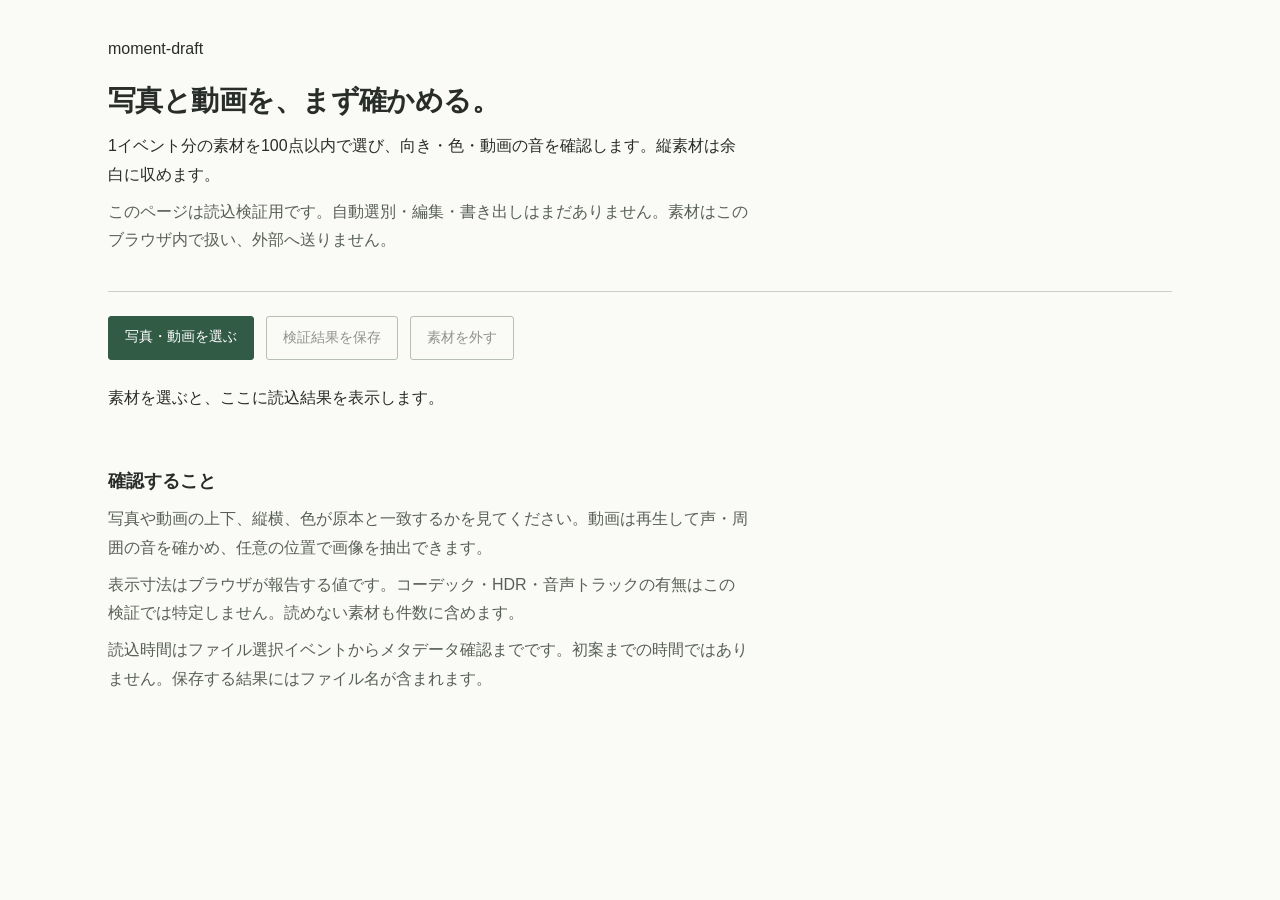
<file: experiments/intake.html>
<!doctype html>
<html lang="ja">
<meta charset="utf-8">
<meta name="viewport" content="width=device-width, initial-scale=1">
<meta http-equiv="Content-Security-Policy" content="default-src 'none'; script-src 'unsafe-inline'; style-src 'unsafe-inline'; img-src blob: data:; media-src blob:; connect-src 'none'; base-uri 'none'; form-action 'none'">
<title>素材の読込検証 | moment-draft</title>
<style>
  :root { color-scheme: light; font-family: -apple-system, BlinkMacSystemFont, "Hiragino Kaku Gothic ProN", sans-serif; color: #292d29; background: #fafaf7; accent-color: #315b45; }
  * { box-sizing: border-box; }
  body { margin: 0; }
  main { max-width: 1120px; margin: auto; padding: 40px 28px 80px; }
  header { border-bottom: 1px solid #c9cec6; padding-bottom: 28px; }
  h1 { font-size: 28px; letter-spacing: -.02em; font-weight: 600; margin: 24px 0 12px; }
  h2 { font-size: 18px; margin: 28px 0 12px; }
  p { line-height: 1.8; max-width: 72ch; margin: 8px 0; }
  small, .muted { color: #586057; }
  .actions { display: flex; flex-wrap: wrap; align-items: center; gap: 12px; margin: 24px 0; }
  button, .picker { font: inherit; font-size: 14px; padding: 11px 16px; min-height: 44px; border: 1px solid #778574; border-radius: 3px; background: transparent; color: inherit; cursor: pointer; }
  .picker { background: #315b45; color: white; border-color: #315b45; position: relative; overflow: hidden; }
  .picker input { position: absolute; inset: 0; opacity: 0; width: 100%; height: 100%; cursor: pointer; }
  button:hover { background: #e5eade; }
  .picker:hover { background: #244633; }
  button:disabled { opacity: .5; cursor: default; }
  button:focus-visible, .picker:focus-within, video:focus-visible { outline: 3px solid #8a5523; outline-offset: 4px; }
  #status { min-height: 28px; font-variant-numeric: tabular-nums; }
  #notice { color: #843b26; }
  #assets { display: grid; grid-template-columns: repeat(auto-fill, minmax(260px, 1fr)); gap: 32px 24px; margin-top: 28px; }
  article { min-width: 0; border-top: 1px solid #c9cec6; padding-top: 16px; }
  article h2 { font-size: 15px; margin: 12px 0 8px; overflow-wrap: anywhere; }
  article p { font-size: 13px; }
  article img, article video { display: block; width: 100%; height: auto; aspect-ratio: 16 / 9; object-fit: contain; background: #191e1a; }
  article button { margin-top: 12px; }
  .frame { margin-top: 12px; }
  .error { color: #843b26; }
  #summary { border-top: 1px solid #c9cec6; padding-top: 16px; }
  ::selection { background: #d1e1cd; color: #1c3826; }
  @media (max-width: 540px) { main { padding: 24px 18px 60px; } h1 { font-size: 24px; } #assets { grid-template-columns: 1fr; } }
</style>
<main>
  <header>
    <span>moment-draft</span>
    <h1>写真と動画を、まず確かめる。</h1>
    <p>1イベント分の素材を100点以内で選び、向き・色・動画の音を確認します。縦素材は余白に収めます。</p>
    <p class="muted">このページは読込検証用です。自動選別・編集・書き出しはまだありません。素材はこのブラウザ内で扱い、外部へ送りません。</p>
  </header>
  <div class="actions">
    <label class="picker">写真・動画を選ぶ<input id="files" type="file" multiple accept="image/*,video/*,.heic,.heif,.mov,.m4v" aria-label="写真・動画を選ぶ"></label>
    <button id="download" disabled>検証結果を保存</button>
    <button id="clear" disabled>素材を外す</button>
  </div>
  <p id="status" role="status" aria-live="polite">素材を選ぶと、ここに読込結果を表示します。</p>
  <p id="notice" role="alert"></p>
  <p id="summary" hidden></p>
  <section id="assets" aria-label="選んだ素材"></section>
  <h2>確認すること</h2>
  <p class="muted">写真や動画の上下、縦横、色が原本と一致するかを見てください。動画は再生して声・周囲の音を確かめ、任意の位置で画像を抽出できます。</p>
  <p class="muted">表示寸法はブラウザが報告する値です。コーデック・HDR・音声トラックの有無はこの検証では特定しません。読めない素材も件数に含めます。</p>
  <p class="muted">読込時間はファイル選択イベントからメタデータ確認までです。初案までの時間ではありません。保存する結果にはファイル名が含まれます。</p>
</main>
<script>
  const filesInput = document.querySelector('#files');
  const assets = document.querySelector('#assets');
  const status = document.querySelector('#status');
  const notice = document.querySelector('#notice');
  const summary = document.querySelector('#summary');
  const download = document.querySelector('#download');
  const clear = document.querySelector('#clear');
  let run = 0;
  let records = [];
  let startedAt = 0;
  let selectionToMetadataMs = null;
  let urls = [];
  const pending = new Set();

  function reset() {
    run++;
    for (const cancel of [...pending]) cancel();
    for (const video of assets.querySelectorAll('video')) {
      video.pause();
      video.removeAttribute('src');
      video.load();
    }
    for (const url of urls) URL.revokeObjectURL(url);
    urls = [];
    records = [];
    selectionToMetadataMs = null;
    assets.replaceChildren();
    summary.hidden = true;
    notice.textContent = '';
    status.textContent = '素材を選ぶと、ここに読込結果を表示します。';
    download.disabled = true;
    clear.disabled = true;
  }

  function waitFor(element, event) {
    return new Promise((resolve, reject) => {
      const finish = (error) => {
        clearTimeout(timer);
        element.removeEventListener(event, success);
        element.removeEventListener('error', failure);
        pending.delete(cancel);
        error ? reject(error) : resolve();
      };
      const success = () => finish();
      const failure = () => finish(new Error('このブラウザでは読み込めませんでした。原本を別のアプリでも確認してください。'));
      const cancel = () => finish(new Error('cancelled'));
      const timer = setTimeout(() => finish(new Error('15秒以内に読み込めませんでした。点数を減らすか、形式を確認してください。')), 15000);
      pending.add(cancel);
      element.addEventListener(event, success, { once: true });
      element.addEventListener('error', failure, { once: true });
    });
  }

  function text(tag, value, parent) {
    const node = document.createElement(tag);
    node.textContent = value;
    parent.append(node);
    return node;
  }

  async function inspect(file, index, currentRun) {
    const start = performance.now();
    const kind = file.type.startsWith('video/') || /\.(mp4|mov|m4v|webm)$/i.test(file.name)
      ? 'video' : file.type.startsWith('image/') || /\.(jpe?g|png|heic|heif|webp|gif|avif)$/i.test(file.name) ? 'image' : 'unknown';
    const record = { id: index + 1, name: file.name, kind, sizeBytes: file.size, declaredType: file.type || null, status: 'loading', width: null, height: null, durationSeconds: null, metadataMs: null, extractedFrames: [] };
    records.push(record);
    const article = document.createElement('article');
    assets.append(article);
    text('h2', file.name, article);
    text('p', `${kind === 'video' ? '動画' : kind === 'image' ? '写真' : '種類不明'} · ${(file.size / 1000000).toFixed(2)} MB`, article);
    const result = text('p', '読込中…', article);
    try {
      if (kind === 'unknown') throw new Error('写真・動画の形式を確認できませんでした。');
      const element = document.createElement(kind === 'video' ? 'video' : 'img');
      if (kind === 'video') {
        element.controls = true;
        element.preload = 'metadata';
        element.playsInline = true;
      } else {
        element.alt = file.name;
      }
      const ready = waitFor(element, kind === 'video' ? 'loadedmetadata' : 'load');
      const url = URL.createObjectURL(file);
      urls.push(url);
      element.src = url;
      article.prepend(element);
      await ready;
      if (currentRun !== run) return;
      record.width = kind === 'video' ? element.videoWidth : element.naturalWidth;
      record.height = kind === 'video' ? element.videoHeight : element.naturalHeight;
      if (!record.width || !record.height) throw new Error('画像・映像の寸法を取得できませんでした。原本の形式を確認してください。');
      record.durationSeconds = kind === 'video' && Number.isFinite(element.duration) ? element.duration : null;
      record.status = 'metadata-loaded';
      record.metadataMs = Math.round(performance.now() - start);
      result.textContent = `${record.width} × ${record.height}${kind === 'video' ? ` · ${record.durationSeconds === null ? '長さ不明' : record.durationSeconds.toFixed(2) + '秒'}` : ''} · 読込 ${record.metadataMs} ms`;
      const capture = text('button', kind === 'video' ? '今の位置から画像を抽出' : '確認用画像を抽出', article);
      const extraction = text('p', '', article);
      capture.addEventListener('click', async () => {
        capture.disabled = true;
        extraction.textContent = '画像を抽出中…';
        try {
          if (kind === 'video' && (element.readyState < 2 || element.seeking)) {
            await waitFor(element, element.seeking ? 'seeked' : 'loadeddata');
          }
          if (currentRun !== run) return;
          const timeSeconds = kind === 'video' ? element.currentTime : null;
          const extractionStart = performance.now();
          const scale = Math.min(1, 960 / Math.max(record.width, record.height));
          const canvas = document.createElement('canvas');
          canvas.width = Math.max(1, Math.round(record.width * scale));
          canvas.height = Math.max(1, Math.round(record.height * scale));
          canvas.getContext('2d').drawImage(element, 0, 0, canvas.width, canvas.height);
          const blob = await new Promise(resolve => canvas.toBlob(resolve, 'image/jpeg', .85));
          if (!blob) throw new Error('画像を抽出できませんでした。');
          if (currentRun !== run) return;
          const frame = document.createElement('img');
          const frameUrl = URL.createObjectURL(blob);
          urls.push(frameUrl);
          frame.src = frameUrl;
          frame.alt = `${file.name}の抽出画像`;
          frame.className = 'frame';
          article.querySelector('.frame')?.remove();
          article.append(frame);
          const observation = { timeSeconds, width: canvas.width, height: canvas.height, sizeBytes: blob.size, extractionMs: Math.round(performance.now() - extractionStart) };
          record.extractedFrames.push(observation);
          extraction.textContent = `${canvas.width} × ${canvas.height}のJPEGを抽出。${kind === 'video' ? observation.timeSeconds.toFixed(2) + '秒の位置。' : ''}向き・色を原本と比較してください。`;
        } catch (error) {
          if (currentRun === run) extraction.textContent = error.message;
        } finally {
          capture.disabled = false;
        }
      });
    } catch (error) {
      if (currentRun !== run) return;
      record.status = 'failed';
      record.metadataMs = Math.round(performance.now() - start);
      record.error = error.message;
      article.querySelector('img, video')?.remove();
      result.textContent = error.message;
      result.className = 'error';
    }
  }

  filesInput.addEventListener('change', async () => {
    const selected = [...filesInput.files];
    reset();
    filesInput.value = '';
    if (!selected.length) return;
    if (selected.length > 100) {
      notice.textContent = '今回の検証は100点以内です。素材を選び直してください。';
      return;
    }
    const currentRun = run;
    startedAt = performance.now();
    clear.disabled = false;
    for (const [index, file] of selected.entries()) {
      status.textContent = `${selected.length}点中 ${index + 1}点目を確認中…`;
      await inspect(file, index, currentRun);
      if (currentRun !== run) return;
    }
    selectionToMetadataMs = Math.round(performance.now() - startedAt);
    const failed = records.filter(record => record.status === 'failed').length;
    const videoSeconds = records.reduce((sum, record) => sum + (record.durationSeconds || 0), 0);
    summary.textContent = `写真 ${records.filter(record => record.kind === 'image').length}点 · 動画 ${records.filter(record => record.kind === 'video').length}点 · その他 ${records.filter(record => record.kind === 'unknown').length}点 · 合計 ${(selected.reduce((sum, file) => sum + file.size, 0) / 1000000).toFixed(2)} MB · 読込済み動画 ${videoSeconds.toFixed(2)}秒`;
    summary.hidden = false;
    status.textContent = `${selected.length}点の確認が終了しました。読込失敗 ${failed}点。素材選択からメタデータ確認まで ${selectionToMetadataMs} ms。`;
    download.disabled = false;
  });

  clear.addEventListener('click', reset);
  download.addEventListener('click', () => {
    const report = { schemaVersion: 1, experiment: 'browser-intake', synthetic: null, capturedAt: new Date().toISOString(), userAgent: navigator.userAgent, selectionToMetadataMs, initialDraftMs: null, apiRequests: 0, cost: null, notes: ['読込・抽出のみ。自動初案・音の確認・HDRの色・本人の満足は未検証。', 'ファイル名を含むローカル検証結果。公開しないこと。'], assets: records };
    const url = URL.createObjectURL(new Blob([JSON.stringify(report, null, 2)], { type: 'application/json' }));
    const anchor = document.createElement('a');
    anchor.href = url;
    anchor.download = 'moment-draft-intake-private.json';
    anchor.click();
    setTimeout(() => URL.revokeObjectURL(url), 1000);
  });
  window.addEventListener('pagehide', reset);
</script>
</html>
</file>
